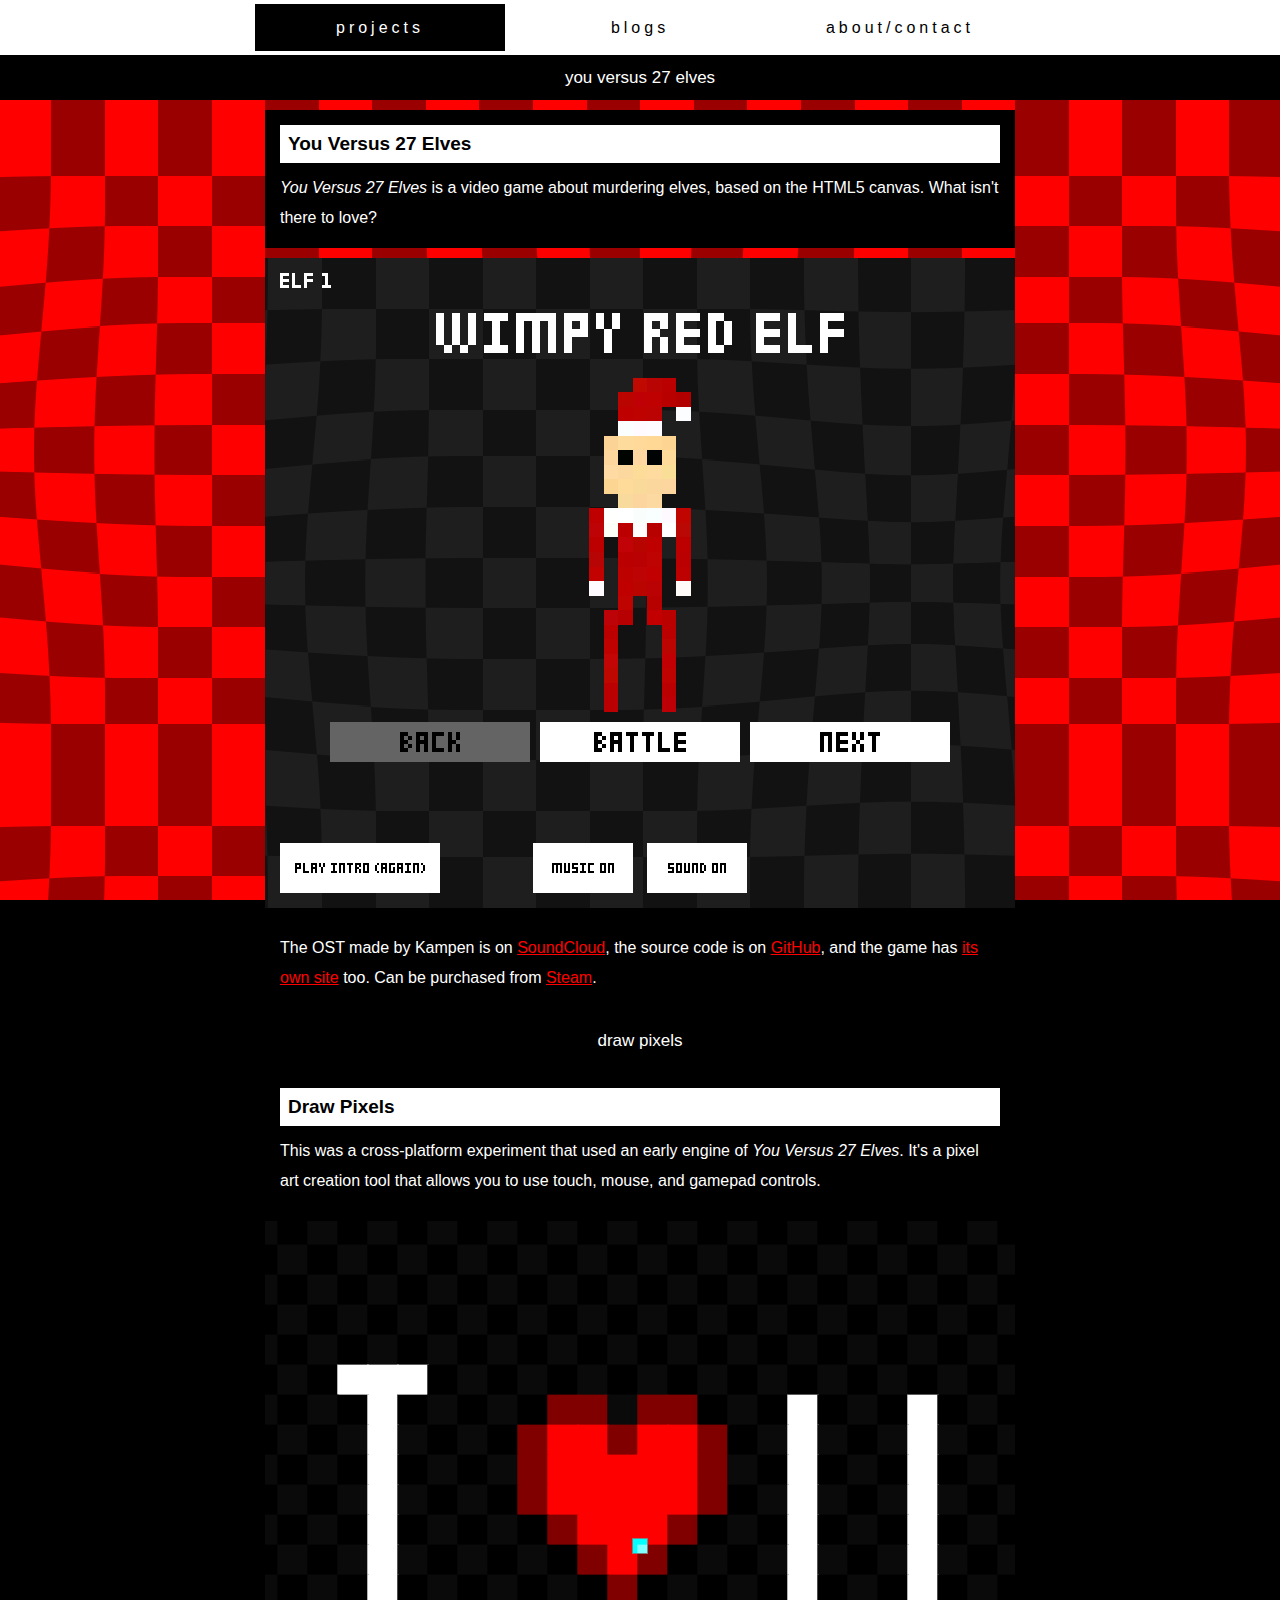
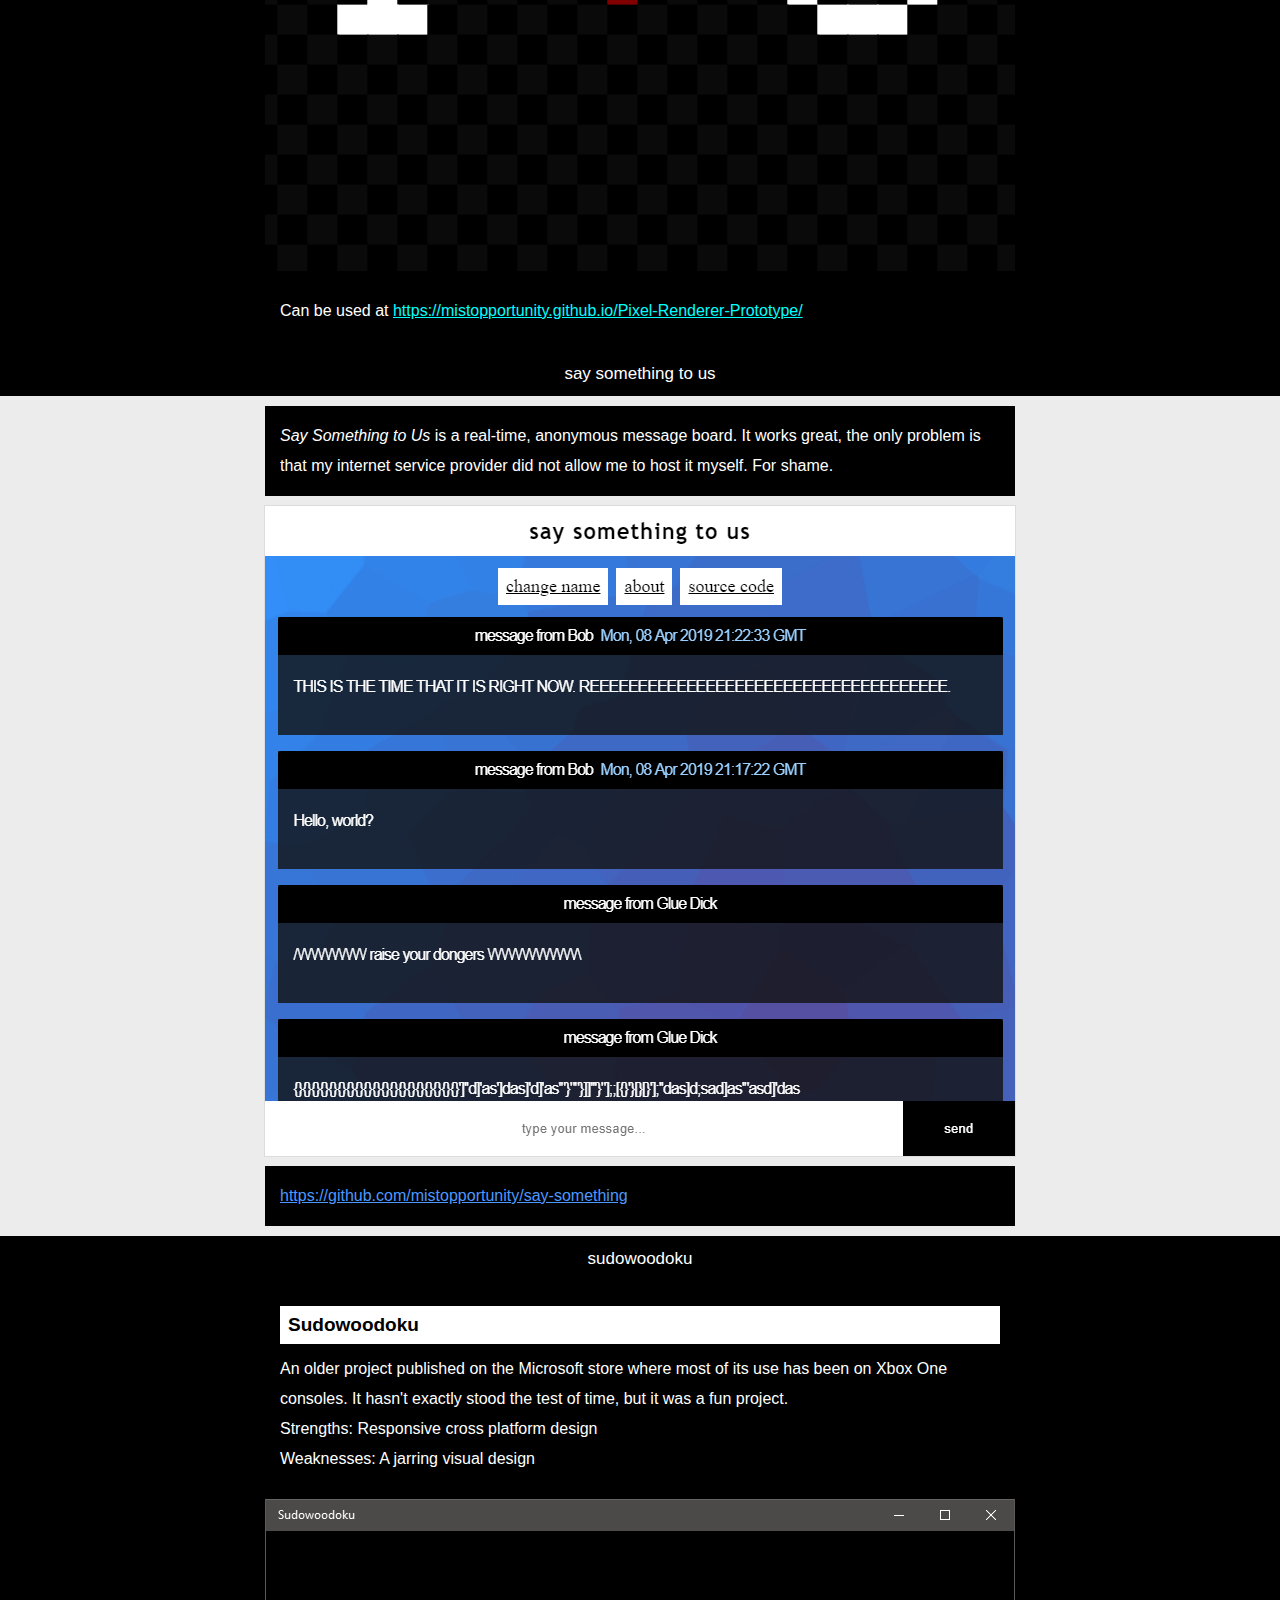
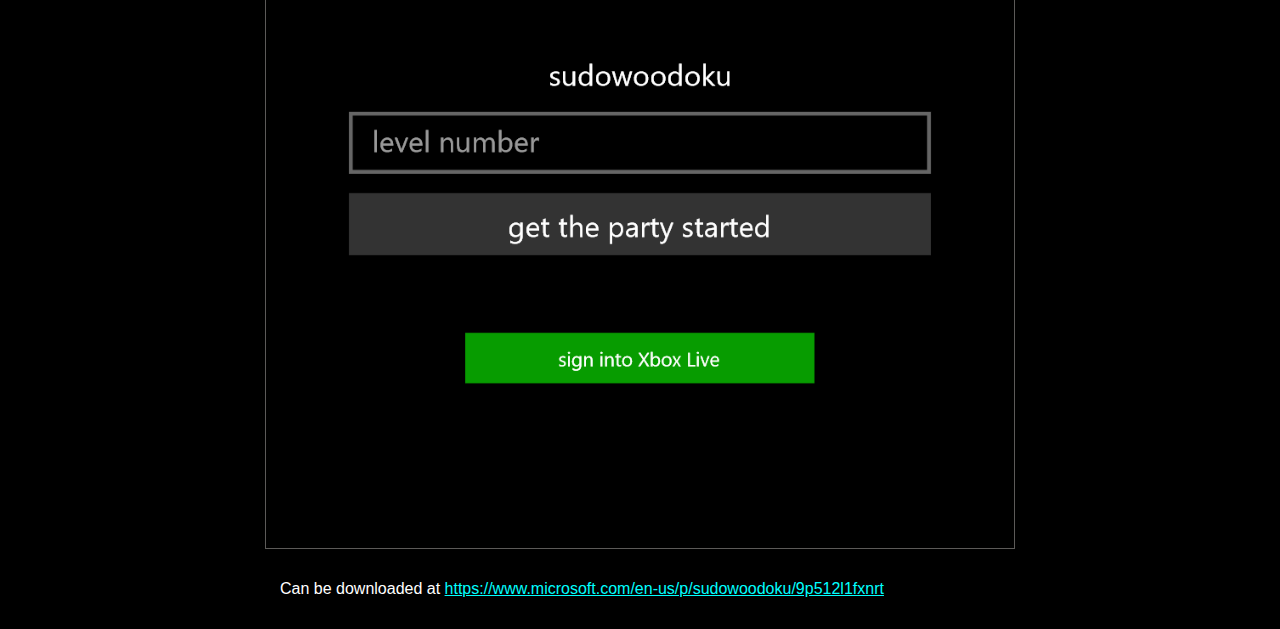
<file: index.html>
<!DOCTYPE html>
<html lang="en">
<head>
    <meta charset="UTF-8">
    <meta name="viewport" content="width=device-width, initial-scale=1.0">
    <meta http-equiv="X-UA-Compatible" content="ie=edge">
    <title>projects</title>
    <link rel="stylesheet" href="stylesheet.css">
</head>
<body>
    <ul class="navbar">
        <li class="selected"><a href="index.html">projects</a></li>
        <li><a href="blogs.html">blogs</a></li>
        <li><a href="about.html">about/contact</a></li>
    </ul>
    <div id="projects-container" class="inner-area">
        <p class="title">you versus 27 elves</p>
        <div style="background-image: url('images/uv27.png');">
            <div>
                <h1>You Versus 27 Elves</h1>
                <p><i>You Versus 27 Elves</i> is a video game about murdering elves, based on the HTML5 canvas. What isn't there to love?</p>
            </div>
            <img src="images/uv27-preview.png" alt="A You Versus 27 Elves preview"/>
            <div class="headspace">
                <p>The OST made by Kampen is on <a class="red" href="https://soundcloud.com/user-768285590/sets/you-versus-27-elves-ost">SoundCloud</a>, the source code is on <a class="red" href="https://github.com/mistopportunity/uv27">GitHub</a>, and the game has <a class="red" href="http://27elves.com/">its own site</a> too. Can be purchased from <a class="red" href="https://store.steampowered.com/app/1043160/You_Versus_27_Elves/">Steam</a>.</p>
            </div>
        </div>
        <p class="title">draw pixels</p>
        <div style="background-image: url('images/pixels.png')">
            <div>
                <h1>Draw Pixels</h1>
                <p>This was a cross-platform experiment that used an early engine of <i>You Versus 27 Elves</i>. It's a pixel art creation tool that allows you to use touch, mouse, and gamepad controls.</p>
            </div>
            <img src="images/pixels-preview.png" alt="A preview image of Draw Pixels"/>
            <div class="headspace">
                <p>Can be used  at <a class="cyan" href="https://mistopportunity.github.io/Pixel-Renderer-Prototype/">https://mistopportunity.github.io/Pixel-Renderer-Prototype/</a></p>
            </div>
        </div>
        <p class="title">say something to us</p>
        <div style="background-color: rgb(236, 236, 236);">
            <div>
                <p><i>Say Something to Us</i> is a real-time, anonymous message board. It works great, the only problem is that my internet service provider did not allow me to host it myself. For shame.</p>
            </div>
            <img style="outline: 1px solid rgb(220, 220, 220);" src="images/saysomething-preview.png"/>
            <div class="headspace">
                <p><a style="color: rgb(76, 152, 255)" href="https://github.com/mistopportunity/say-something">https://github.com/mistopportunity/say-something</a></p>
            </div>
        </div>
        <p class="title">sudowoodoku</p>
        <div style="background-image: url('images/sudowoodoku.png')">
            <div>
                <h1>Sudowoodoku</h1>
                <p>An older project published on the Microsoft store where most of its use has been on Xbox One consoles. It hasn't exactly stood the test of time, but it was a fun project.<br>Strengths: Responsive cross platform design<br>Weaknesses: A jarring visual design</p>
            </div>
            <img src="images/sudowoodoku-preview.png" alt="A preview of Sudowoodoku running on Windows 10"/>
            <div class="headspace">
                <p>Can be downloaded at <a class="cyan" href="https://www.microsoft.com/en-us/p/sudowoodoku/9p512l1fxnrt">https://www.microsoft.com/en-us/p/sudowoodoku/9p512l1fxnrt</a></p>
            </div>
        </div>
    </div>
    <div id="blogs-container" class="inner-area hidden">
        <iframe src="blogs-frame.html"></iframe>
    </div>
    <div style="background-color: rgb(203, 210, 220); background-image: url('images/contact-background.jpg')" id="contact-container" class="inner-area hidden">
        <p class="title">So, you're looking to contact me?</p>
        <div>
            <div>
                <h1>By email</h1>
                <p>I have a business email as follows: <a style="color:rgb(30, 255, 145)" href="mailto:srobinsonbusiness1@gmail.com">srobinsonbusiness1@gmail.com</a> (click the link to start an email)<br>If you would like to contact me in any other way, I request that you first send an email to request that information. Thank you.</p>
            </div>
            <div class="headspace">
                <h1>On GitHub</h1>
                <p>It's not really a place to contact me, but my GitHub is <a style="color: rgb(30, 255, 145)" href="https://github.com/mistopportunity">https://github.com/mistopportunity</a></p>
            </div>
            <div class="headspace">
                <h1>About this</h1>
                <p>This is just a website I stitched together with some of my projects that were laying around all over the place. Take for example the blogs section, which is simply an embed of an older project. Though, it did require some modifications to make it up to my current standards ;)</p>
            </div>
            <div class="headspace">
                <h1>About me</h1>
                <p>Just your average, friendly neighborhood programmer with a strong passion for modern web development. Oh and I take pictures sometimes, too. (Such as the one on this background)<br><br>I have <i>some</i> college education - but oof.</p>
            </div>
        </div>
        <div>
        </div>
    </div>
    <script src="main.js"></script>
</body>
</html>
</file>
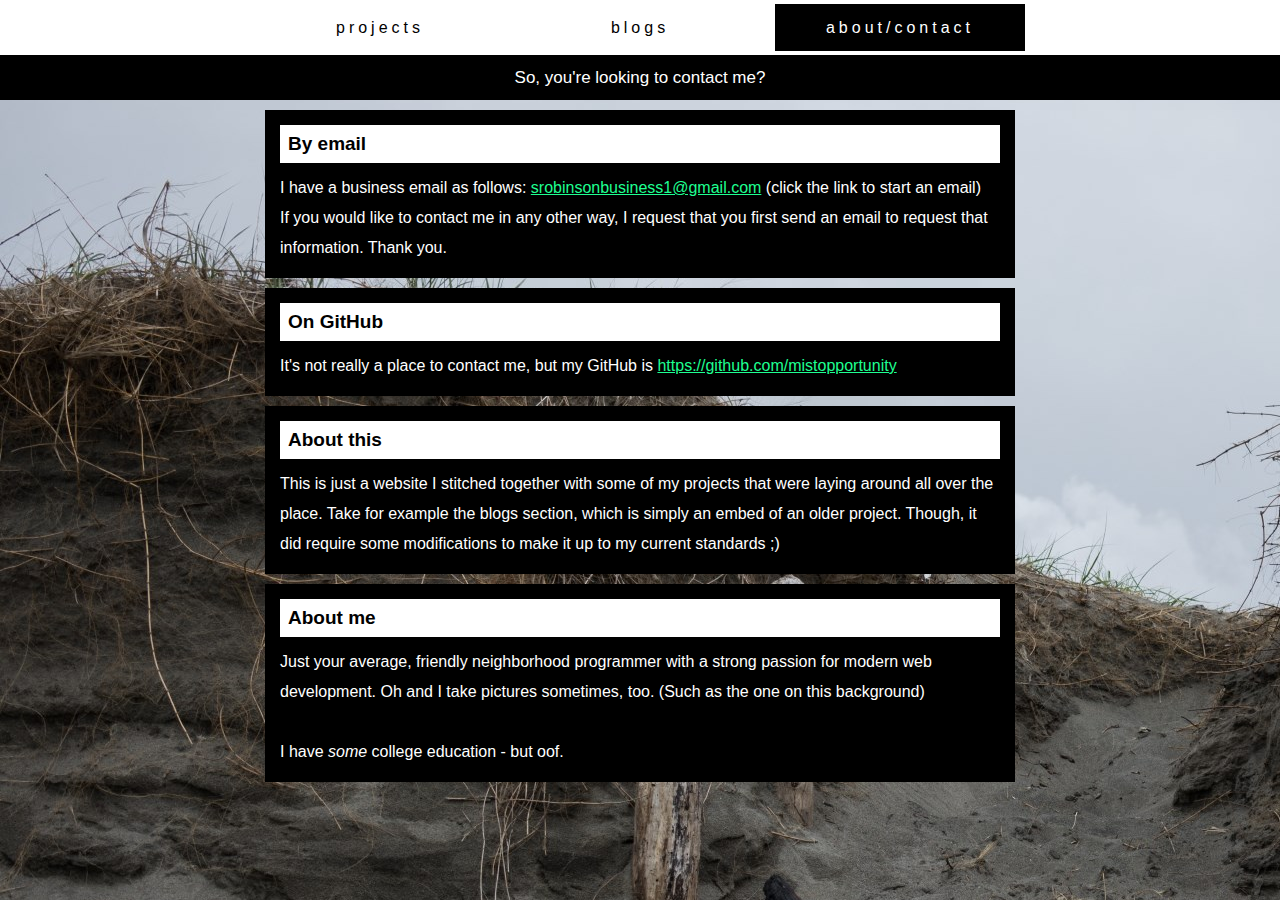
<file: about.html>
<!DOCTYPE html>
<html lang="en">
<head>
    <meta charset="UTF-8">
    <meta name="viewport" content="width=device-width, initial-scale=1.0">
    <meta http-equiv="X-UA-Compatible" content="ie=edge">
    <title>about</title>
    <link rel="stylesheet" href="stylesheet.css">
</head>
<body>
    <ul class="navbar">
        <li><a href="index.html">projects</a></li>
        <li><a href="blogs.html">blogs</a></li>
        <li class="selected"><a href="about.html">about/contact</a></li>
    </ul>
    <div style="background-color: rgb(203, 210, 220); background-image: url('images/contact-background.jpg')" id="contact-container" class="inner-area">
        <p class="title">So, you're looking to contact me?</p>
        <div>
            <div>
                <h1>By email</h1>
                <p>I have a business email as follows: <a style="color:rgb(30, 255, 145)" href="mailto:srobinsonbusiness1@gmail.com">srobinsonbusiness1@gmail.com</a> (click the link to start an email)<br>If you would like to contact me in any other way, I request that you first send an email to request that information. Thank you.</p>
            </div>
            <div class="headspace">
                <h1>On GitHub</h1>
                <p>It's not really a place to contact me, but my GitHub is <a style="color: rgb(30, 255, 145)" href="https://github.com/mistopportunity">https://github.com/mistopportunity</a></p>
            </div>
            <div class="headspace">
                <h1>About this</h1>
                <p>This is just a website I stitched together with some of my projects that were laying around all over the place. Take for example the blogs section, which is simply an embed of an older project. Though, it did require some modifications to make it up to my current standards ;)</p>
            </div>
            <div class="headspace">
                <h1>About me</h1>
                <p>Just your average, friendly neighborhood programmer with a strong passion for modern web development. Oh and I take pictures sometimes, too. (Such as the one on this background)<br><br>I have <i>some</i> college education - but oof.</p>
            </div>
        </div>
    </div>
    <script>
    document.location = "index.html#about";
    </script>
</body>
</html>
</file>
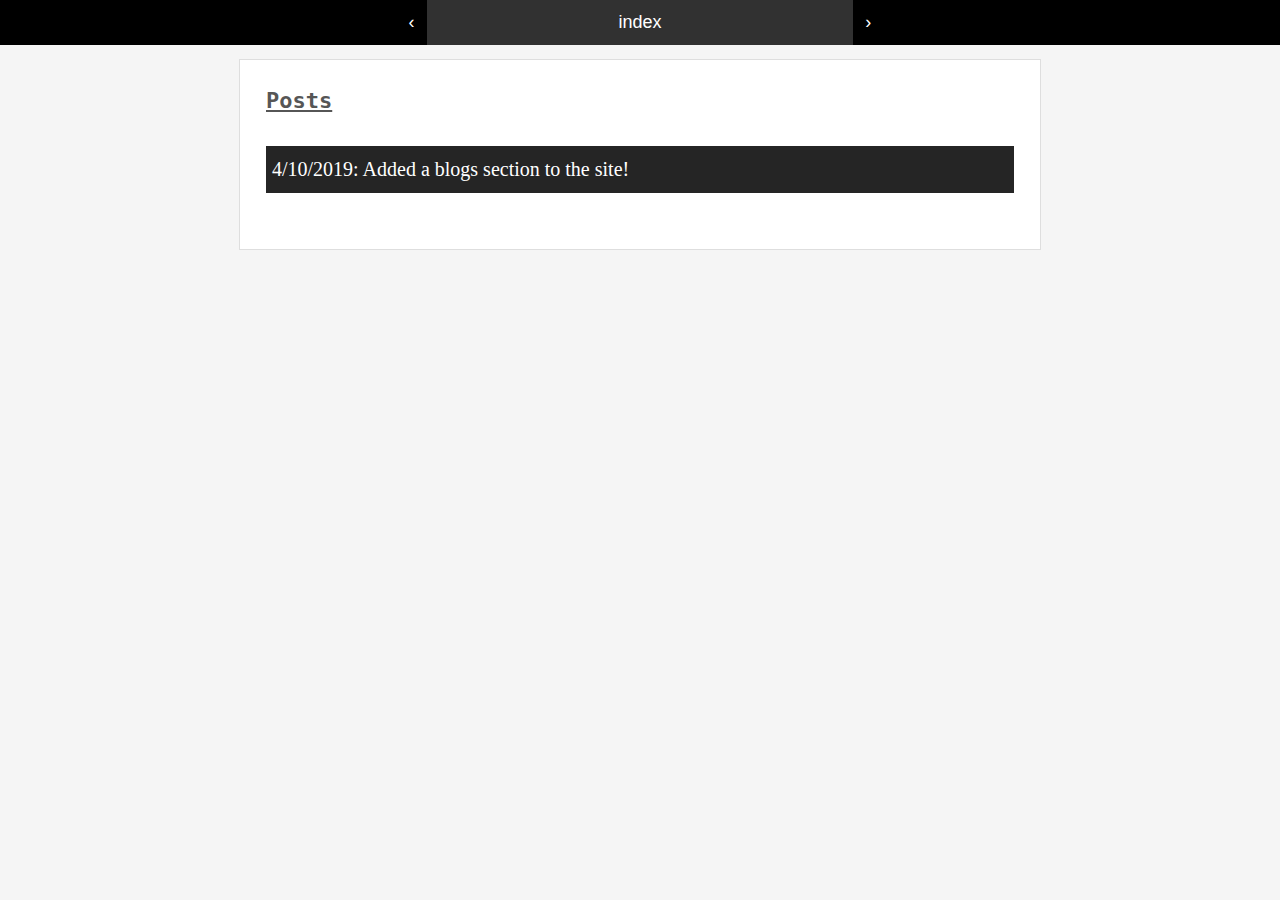
<file: blogs-frame.html>
<!DOCTYPE html>
<html lang="en">
<head>
    <meta charset="UTF-8">
    <meta name="viewport" content="width=device-width, initial-scale=1.0">
    <meta name="author" content="Samuel Robinson">
    <meta name="description" content="Blogging and or complaining hosted in an ineffective way on the Internet">
    <meta http-equiv="X-UA-Compatible" content="ie=edge">
    <link rel="stylesheet" href="blogs.css">
    <base target="_blank">
    <title>index</title>
</head>
<body class="overflow-disabled" class="light">
    <noscript><p>Sorry to inform you, but JavaScript is required to use this website's feature. There's no danger to use it on this site, I promise.<br><a target="_parent" href="index.html">go back</a></p></noscript>
    <script>document.body.classList.remove("overflow-disabled");</script>
    <ul class="navbar" id="navbar1">
        <li><a title="back" onclick="goback()" id="backbutton" style="text-align:right">&lsaquo;</a></li>
        <li><a title="expand" onclick="togglenavigation2()" id="title" style="text-align:center">index</a></li>
        <li><a title="forward" onclick="goforward()" id="forwardbutton" style="text-align:left">&rsaquo;</a></li>
        <div style="display:none" id="navbar2">
            <li><a id="bookmarkbutton" onclick="bookmarklocation()" style="text-align:right"></a></li>
            <li><a title="light/dark" id="lightToggle" onclick="togglelight()"style="text-align:center">toggle lighting</a></li>
            <li><a id="indexreturn" onclick="returntoindex()" style="text-align:left">return to index</a></li>
        </div>
    </ul>
    <div id="pages">
    </div>
    <script src="blogs.js"></script>
</body>
</html>
</file>
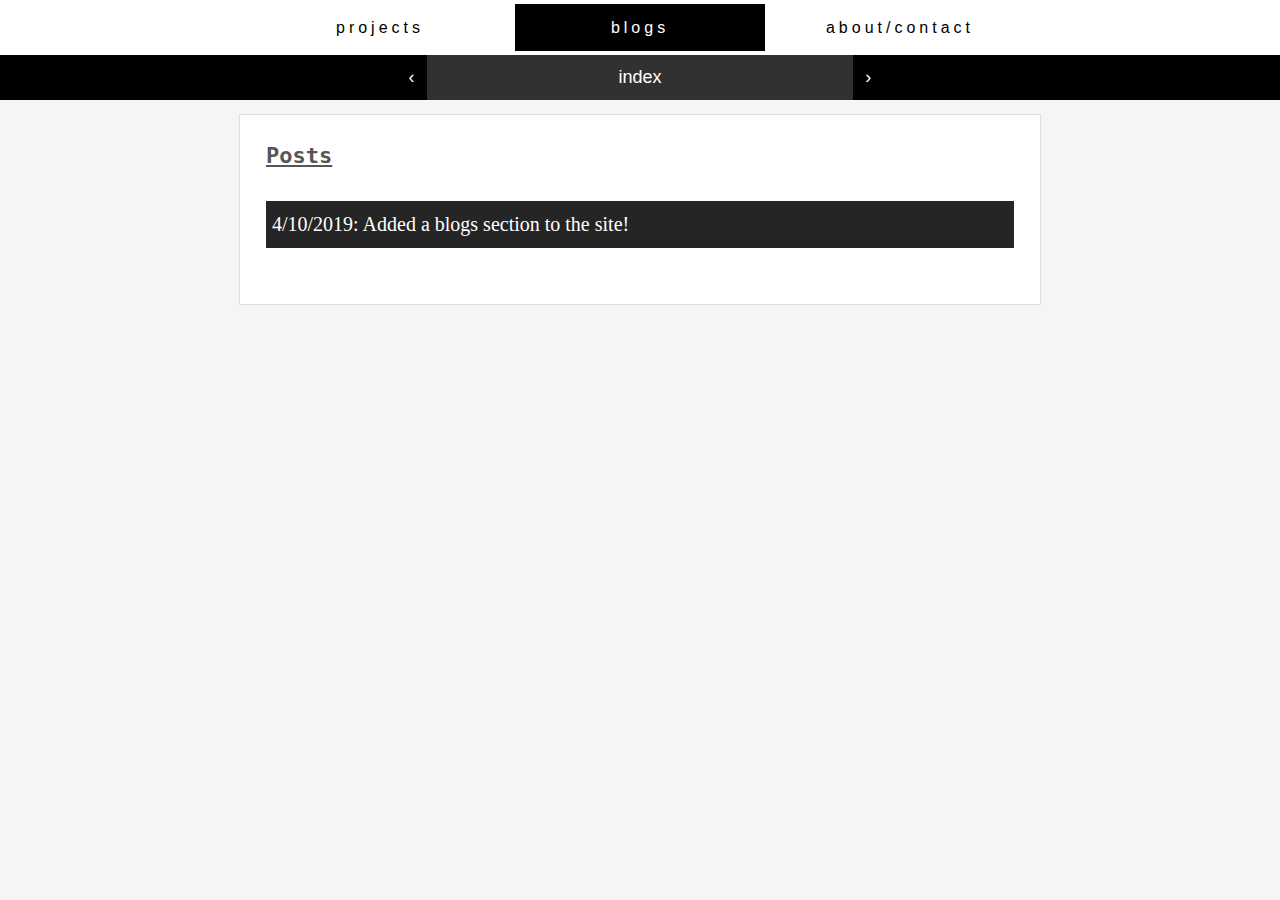
<file: blogs.html>
<!DOCTYPE html>
<html lang="en">
<head>
    <meta charset="UTF-8">
    <meta name="viewport" content="width=device-width, initial-scale=1.0">
    <meta http-equiv="X-UA-Compatible" content="ie=edge">
    <title>projects</title>
    <link rel="stylesheet" href="stylesheet.css">
</head>
<body>
    <ul class="navbar">
        <li><a href="index.html">projects</a></li>
        <li class="selected"><a href="blogs.html">blogs</a></li>
        <li><a href="about.html">about/contact</a></li>
    </ul>
    <div id="blogs-container" class="inner-area">
        <iframe src="blogs-frame.html"></iframe>
    </div>
    </div>
    <script>
    document.location = "index.html#blogs";
    </script>
</body>
</html>
</file>
<file: stylesheet.css>
body {
    padding: 0;
    margin: 0;
    background-color: black;
    overflow-x: hidden;
}
.inner-area {
    position: relative;
    overflow: auto;
    width: 100%;
}
.navbar {
    padding: 0;
    margin: 0;
    top: 0;
    left: 0;
    width: 100vw;
    display: flex;
    align-items: center;
    justify-content: center;
    line-height: 35px;
    padding-top: 4px;
    padding-bottom: 4px;
    background-color: white;
    position: relative;
    z-index: 1;
}
.navbar li {
    color: rgb(0, 0, 0);
    display: inline;
    width: 250px;
    height: 100%;
    font-family: sans-serif;
    font-size: 16px;
    margin-left: 5px;
    margin-right: 5px;
    cursor: pointer;
    text-align: center;
    letter-spacing: 4px;
}
.navbar li.selected {
    background-color: black;
    color: white;
}
.navbar li.selected a {
    color: white;
}
.navbar li a {
    color: rgb(0, 0, 0);
    text-decoration: none;
    display: block;
    padding: 6px;
}
.navbar li button {
    display: inline-block;
    position: relative;
    background-color: inherit;
    cursor: pointer;
    border: 0;
    padding: 6px;
    font: inherit;
    width: 100%;
    color: inherit;
    letter-spacing: inherit;
    font-size: inherit;
    
}
.navbar li button:focus, .navbar li a:focus {
    outline: 0;
    text-decoration: underline;
}
.navbar li button:hover {
    text-decoration: underline;
}
.inner-area .title {
    line-height: 25px;
    letter-spacing: 0;
    font-family: sans-serif;
    font-size: 17px;
    margin: 0;
    padding: 10px;
    background-color: black;
    color: white;
    text-align: center;
    position: relative;
}

.inner-area div {
    background-attachment: fixed;
    background-position: center;
    background-repeat: repeat;
    height: auto;
    padding: 10px;
}
.inner-area div div {
    width: 730px;
    background-color: rgb(0, 0, 0);
    margin-left: auto;
    margin-right: auto;
    height: auto;
    font-family: sans-serif;
    color: rgb(255, 255, 255);
}

h1 {
    font-size: 19px;
    margin: 5px;
    margin-bottom: 10px;
    color: rgb(0, 0, 0);
    background-color: rgb(255, 255, 255);
    padding: 8px;
}
.inner-area div div p {
    margin: 5px;
    line-height: 30px;
    font-size: 16px;
    color: rgb(255, 255, 255);
}
.inner-area div img {
    margin-left: auto;
    margin-right: auto;
    display: block;
    margin-top: 10px;
}
.red {
    color: red;
}
.cyan {
    color: cyan;
}
.headspace {
    margin-top: 10px;
}
@media only screen and (max-width: 800px) {
    .navbar li {
        width: 32%;
        font-size: 14px;
        letter-spacing: 1px;
    }
    .inner-area .title {
        font-size: 16px;
        line-height: 25px;
    }
    .inner-area div div, .inner-area div img {
        width: 100%;
    }
    .inner-area div div {
        padding-left: 0px;
        padding-right: 0px;
    }
    .inner-area div div p, .inner-area div div h1 {
        padding: 9px;
        padding-left: 12px;
    }
    .inner-area div div h1 {
        margin: 15px;
        margin-bottom: 0px;
        margin-top: 5px;
        letter-spacing: 0;
    }
}
.hidden {
    display: none;
}
div#blogs-container {
    height: calc(100vh - 55px);
}
div#blogs-container iframe {
    width: 100%;
    height: 100%;
    display: block;
    border: none;
    padding: 0;
    margin: 0;
}
div#contact-container {
    height: calc(100% - 55px);
    position: absolute;
}
</file>
<file: blogs.css>
body, html {
    width: 100%;
    padding: 0;
    margin: 0;
}
#pages p {
    margin: 0;
    padding: 20px;
    font-family: sans-serif;
    font-size: 20px;
    line-height: 30px;
    letter-spacing: -1px;
    padding: 26px;
}
#pages span.bold {
    font-weight: bolder;
    font-size: 22px;
    letter-spacing: initial;
    font-family: monospace;
}
#pages span.underline {
    text-decoration: underline;
}
#pages span.link, #pages a {
    cursor: pointer;
    font-family: serif;
    padding: 6px;
    font-family: serif;
    letter-spacing: initial;
    font-size: 20px;
    line-height: 35px;
    display: block;
}
.light #pages span.link, .light #pages a  {
    color: white;
    background-color: #252525;
}
.dark #pages span.link, .dark #pages a  {
    color: #000000;
    background-color: #ffffff;
}
#pages a {
    text-decoration: none;
}
#pages span.link:hover, #pages a:hover {
    text-decoration: underline;
}
.dark #pages span.light-only {
    color: #000000;
    -webkit-touch-callout: none;
    -webkit-user-select: none;
    -khtml-user-select: none;
    -moz-user-select: none;
    -ms-user-select: none;
    user-select: none;
}
.light #pages span.dark-only {
    color: white;
    -webkit-touch-callout: none;
    -webkit-user-select: none;
    -khtml-user-select: none;
    -moz-user-select: none;
    -ms-user-select: none;
    user-select: none;
}
.dark #pages span.dark-only {
    color: #656565;
}
.light #pages span.light-only {
    color: #ababab;
}
.dark #pages span.light-overlap {
    display: none;
}
.light #pages span.dark-overlap {
    display: none;
}
.light {
    background-color: #f5f5f5;
    color: #565656;
}
.dark {
    background-color: #252525;
    color: white;
    overflow-x: hidden;
}
.light #pages div {
    background-color: white;
    outline-color: #dedede;
    box-shadow: #dedede 0 0 1px 0;
}
.dark #pages div {
    background-color: #000000;
    outline-color: #1b1b1b;
    box-shadow: #1b1b1b 0 0 1px 0;
}
.navbar {
    list-style-type: none;
    margin: 0;
    padding: 0;
    overflow: hidden;
    position: sticky;
    display: block;
    width: 100%;
    z-index: 1;
    top: 0%;
}
.navbar li {
    width: 33.33%;
    float: left;
}

.navbar li a.disabled {
    cursor: default;
}
.navbar li a {
    display: block;
    text-decoration: none;
    font-size: 18px;
    font-family: sans-serif;
    padding: 12px;
    cursor: pointer;
    -webkit-touch-callout: none;
    -webkit-user-select: none;
    -khtml-user-select: none;
    -moz-user-select: none;
    -ms-user-select: none;
    user-select: none;
}
.navbar:nth-child(1) a {
    overflow: hidden;
    text-overflow: ellipsis;
}
#pages {
    width: 100%;
    position: relative;
}
#pages div {
    width: 800px;
    position: relative;
    top: 50%;
    left: 50%;
    transform: translate(-50%, 0%);
    margin-top: 15px;
    outline-style: solid;
    outline-width: 1px;
}
#pages {
    margin-bottom: 15px;
}
#pages img, #pages iframe {
    display: block;
    width: auto;
    margin-left: auto;
    margin-right: auto;
}
#pages iframe {
    height: auto;
}
.dark #pages iframe {
    background-color: white;
}
.light #pages iframe {
    background-color: black;
}
@media only screen and (max-width: 847px) {
    #pages div {
        width: calc(100% - 27px);
    }
}
@media only screen and (max-width: 700px) {
    .navbar li a {
        font-size: 14px;
    }
}
@media only screen and (max-width: 450px) {
    .navbar li a {
        font-size: 14px;
    }
}
@media only screen and (max-width: 350px) {
    .navbar li a {
        font-size: 10px;
    }
}
.navbar li a:hover {
    background-color: #393b40;
}
.navbar li a.disabled:hover {
    background-color: inherit;
}
.navbar {
    color: white;
}
.light .navbar {
    background-color: #313131;
}
.dark .navbar {
    background-color: #1b1b1b;
}
.navbar li a {
    color: white;
}
.navbar li {
    background-color: inherit;
}

.navbar li a.disabled {
    background-color: inherit;
}
.navbar li a.disabled:hover {
    background-color: inherit;
}
#lightToggle,#forwardbutton,#backbutton {
    background-color: black;
    color: white;
}
#lightToggle:not(.disabled):hover,#forwardbutton:not(.disabled):hover,#backbutton:not(.disabled):hover {
    background-color: #393b40;
}
noscript {
    display: block;
    width: 100%;
    height: 100%;
    background-color: black;
    position: fixed;
    top: 0;
    left: 0;
    z-index: 2;
}
noscript p {
    display: block;
    text-align: center;
    font-family: sans-serif;
    margin: 16px;
    color: white;
    line-height: 32px;
    font-size: 16px;
}
noscript p a {
    color: red;
}
.overflow-disabled {
    overflow: hidden;
}
</file>
